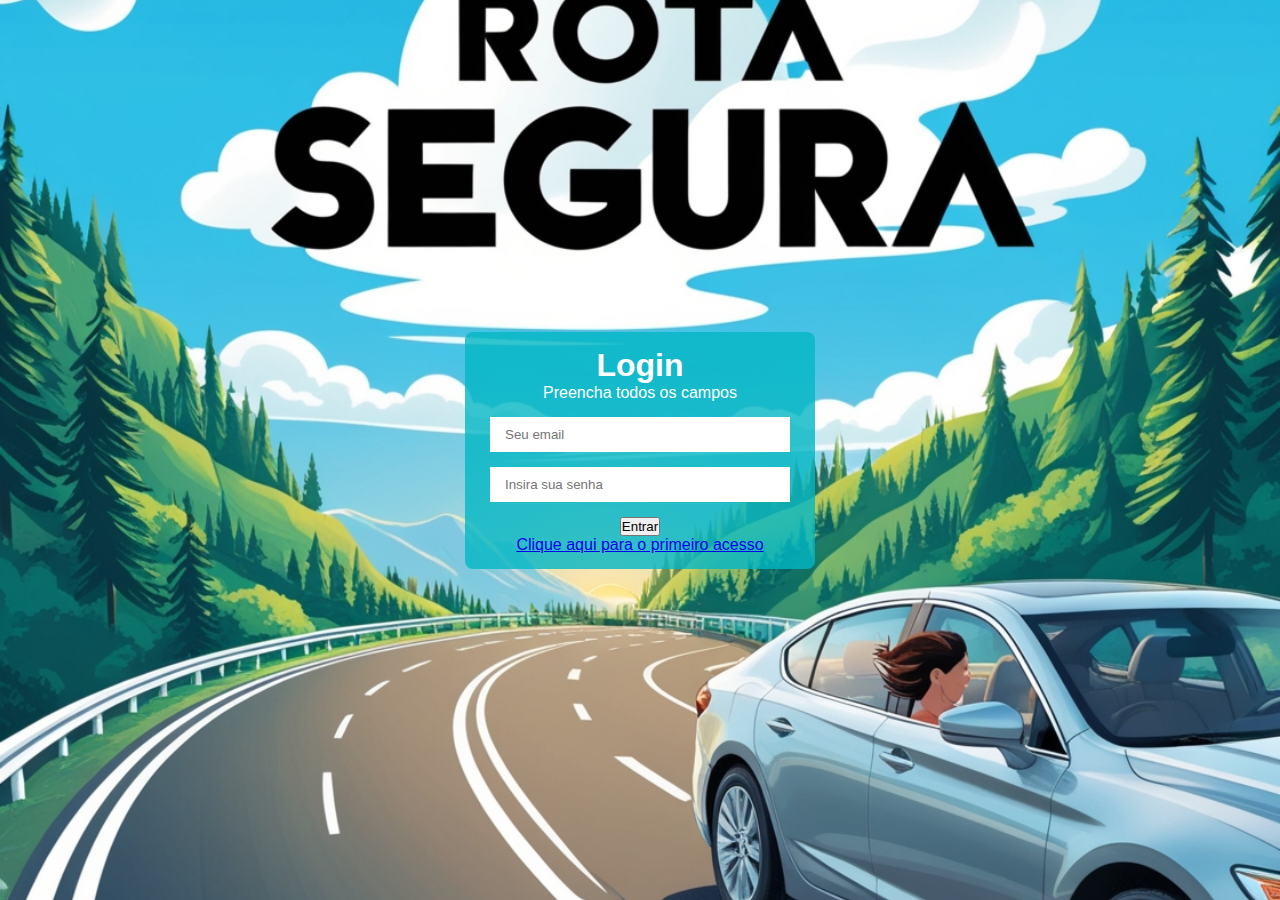
<file: index.html>
<!DOCTYPE html>
<html lang="pt">
<head>
    <meta charset="UTF-8">
    <meta name="viewport" content="width=device-width, initial-scale=1.0">
    <link rel="stylesheet" href="style.css" type="text/css">
    <title>Rota segura</title>
</head>
<body>
    <form action="cadastro.php" method="post" class="card">
        <div class="campo">
            <div class="titulo">
                <h1>Login</h1>
                <p>Preencha todos os campos</p>
            </div>
            <div class="email">
                <input type="email" name="email" id="email" placeholder="Seu email" required>
            </div>
            <div class="senha">
                <input type="senha" name="senha" id="senha" placeholder="Insira sua senha" required>
            </div>
            <div class="button">
                <button type="submit"> Entrar </button>
            </div>
            <div class="Cadastrar">
                <nav class="rota_segura">
                    <a class="rota_segura" href="cadastro.html">Clique aqui para o primeiro acesso</a>
                </nav>
            </div>
        </div>
        

    </form>
</body>
</html>
</file>
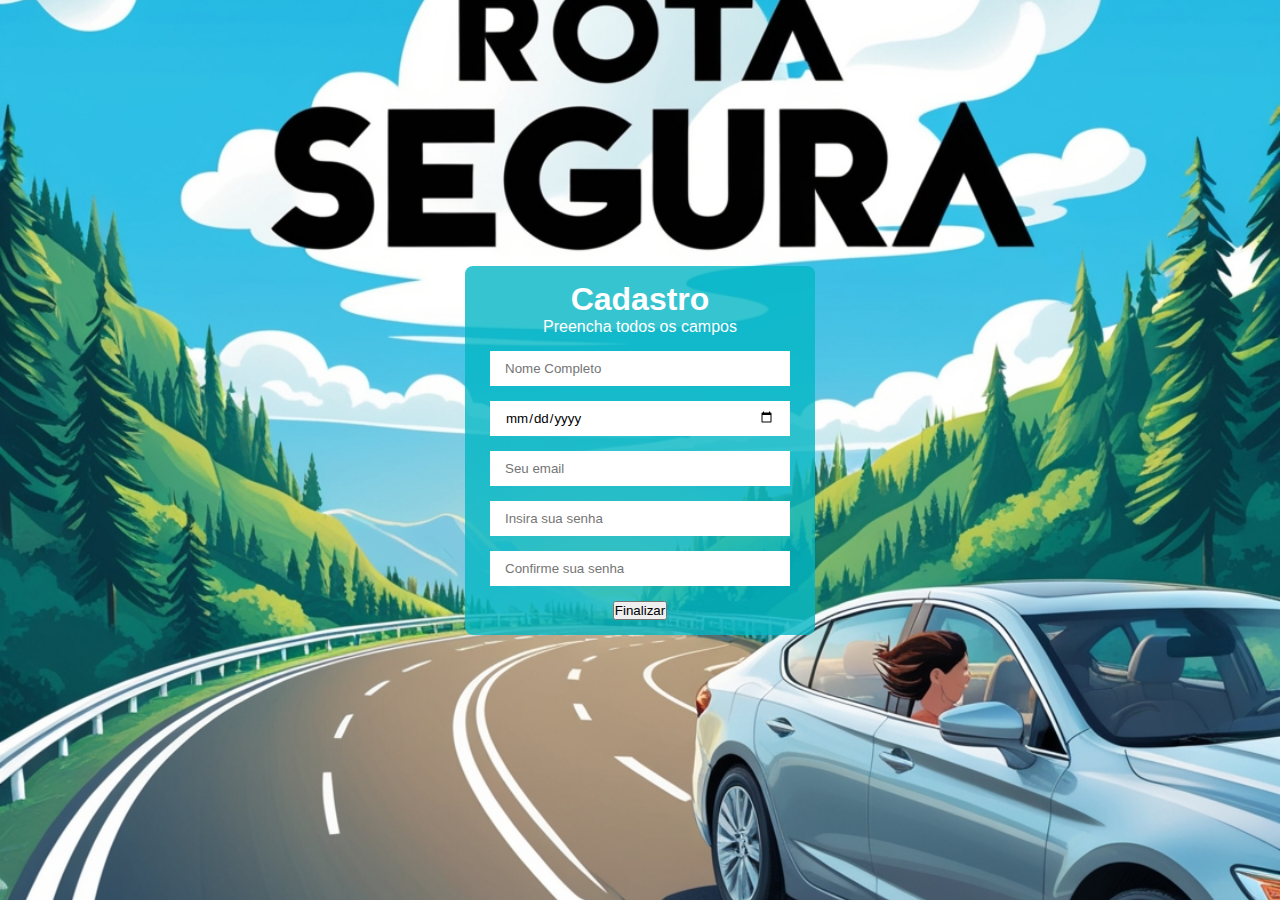
<file: cadastro.html>
<!DOCTYPE html>
<html lang="en">
<head>
    <meta charset="UTF-8">
    <meta name="viewport" content="width=device-width, initial-scale=1.0">
    <link rel="stylesheet" href="style.css" type="text/css">
    <title>Cadastro do Primeiro Acesso</title>
</head>
<body>
    <form action="cadastro.php" method="POST" class="card"> <!-- Alterei o action para "cadastro.php" -->
        <div class="campo">
            <div class="titulo">
                <h1>Cadastro</h1>
                <p>Preencha todos os campos</p>
            </div>
            <div class="nome">
                <input type="text" name="nome" id="nome" placeholder="Nome Completo" required>
            </div>
            <div class="data_nascimento">
                <input type="date" name="data_nascimento" placeholder="Insira sua data de nascimento" required>
            </div>
            <div class="email">
                <input type="email" name="email" id="email" placeholder="Seu email" required>
            </div>
            <div class="senha">
                <input type="password" name="senha" id="senha" placeholder="Insira sua senha" required>
            </div>
            <div class="senha">
                <input type="password" name="confirmar_senha" id="confirmar_senha" placeholder="Confirme sua senha" required>
            </div>
            <div class="button">
                <button type="submit"> Finalizar </button>
            </div>
        </div>
    </form>
</body>
</html>
</file>
<file: style.css>
*{
    padding: 0;
    margin: 0;
    box-sizing: border-box;
    font-family: sans-serif;
}

body{
    height: 100vh;
    width: 100%;
    display: flex;
    justify-content: center;
    align-items: center;
    background-image: url(assets/imagem_rota.jpg);
    background-repeat: no-repeat;
    background-size: cover;
    background-position: center;
    background-origin: padding-box;
    background-attachment: fixed; /* Para fixar o fundo */
    color: white;
}

form.card{
    width: 350px;
    background: rgba(4, 183, 196, 0.8);
    border-radius: 8px;
    padding: 15px;
}

.titulo{
    margin-bottom: 15px;
    text-align: center;
}

.campo{
    display: flex;
    align-items: center;
    justify-content: center;
    flex-direction: column;
}

.campo input{
    border: none;
    width: 300px;
    height: 35px;
    margin-bottom: 15px;
    padding: 15px;
}

/* Media queries para telas menores */
@media (max-width: 768px) {
    body{
        background-position: top;
    }
    
    form.card{
        width: 90%;
    }
}

@media (max-width: 480px) {
    body{
        background-size: contain; /* Permite que a imagem não fique cortada em telas muito pequenas */
    }
    
    form.card{
        width: 100%;
        padding: 10px;
    }
}
</file>
